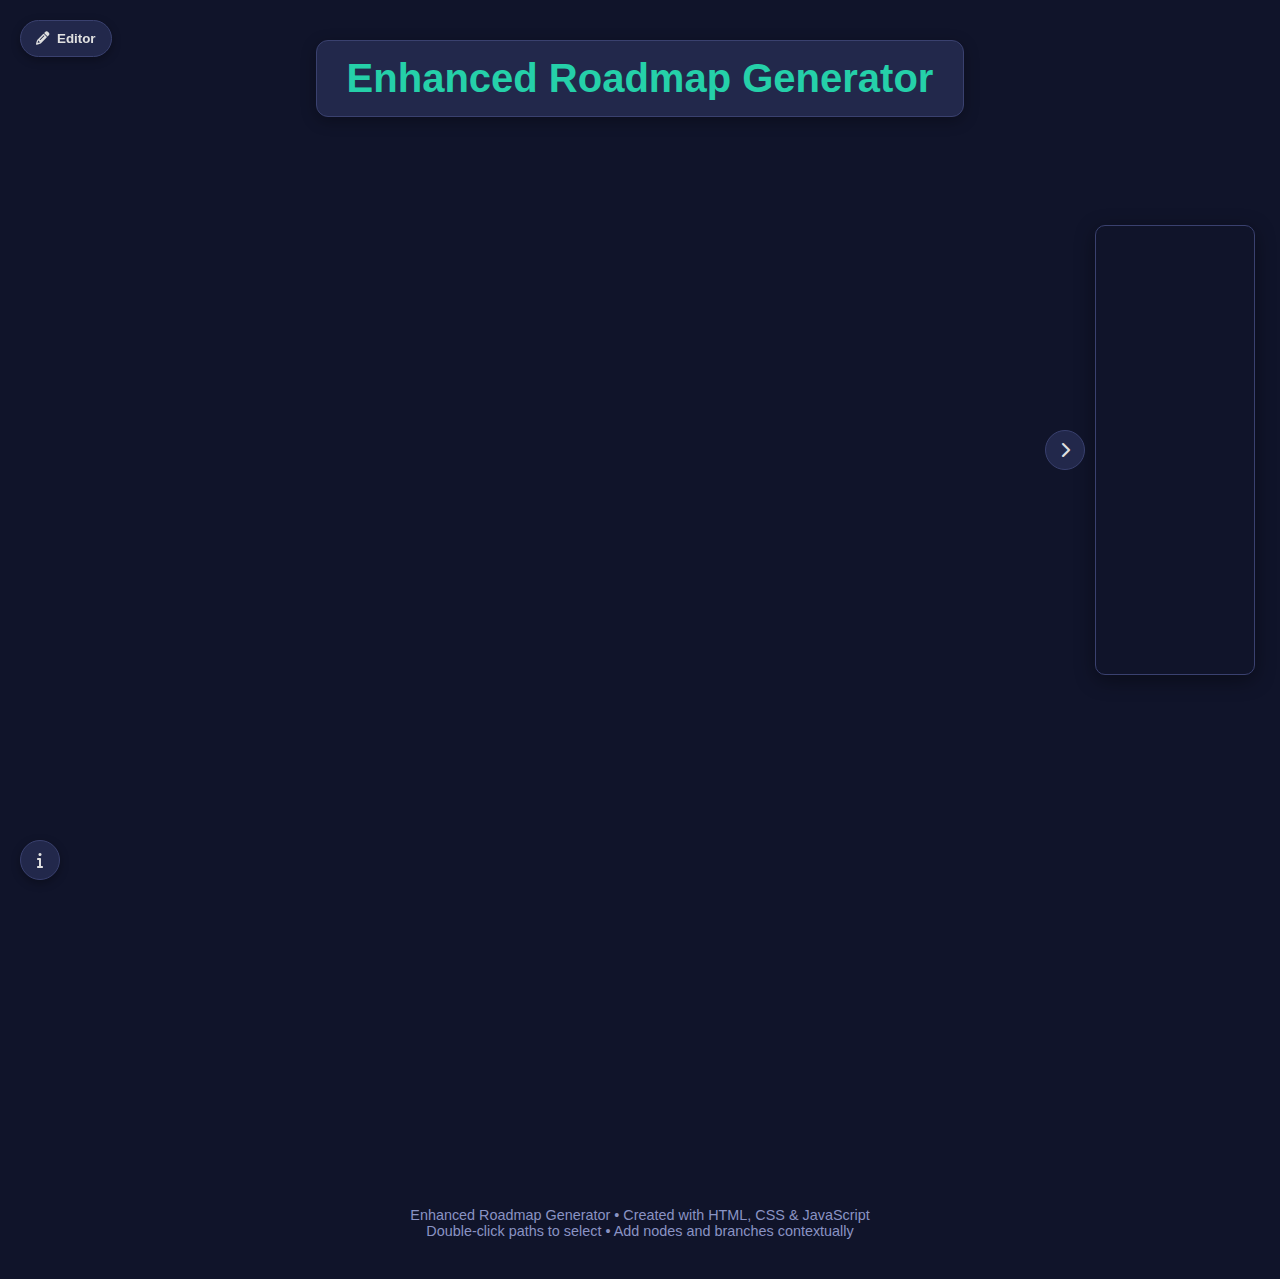
<file: .backup/roadmap.html>
<!DOCTYPE html>
<html lang="en">
<head>
    <meta charset="UTF-8">
    <meta name="viewport" content="width=device-width, initial-scale=1.0">
    <title>Enhanced Roadmap Generator</title>
    <!-- External Font Awesome library for icons -->
    <link rel="stylesheet" href="https://cdnjs.cloudflare.com/ajax/libs/font-awesome/6.4.0/css/all.min.css">
    <!-- Link to the external stylesheet -->
    <link rel="stylesheet" href="css/main.css">
</head>
<body>
    <!-- Edit Mode controls -->
    <div id="edit-controls-container">
        <button id="edit-toggle" class="control-button"><i class="fas fa-pencil-alt"></i> Editor</button>
        
        <div id="edit-options" class="hidden">
            <button id="editor-toggle" class="control-button option-button editor-mode">
                <i class="fas fa-edit"></i> Editor Mode: OFF
            </button>
            <button id="lock-mode-toggle" class="control-button option-button">
                <i class="fas fa-lock"></i> Lock: Locked
            </button>
            <button id="path-style-toggle" class="control-button option-button">
                <i class="fas fa-project-diagram"></i> Style: Structured
            </button>
            <button id="add-branch" class="control-button option-button">
                <i class="fas fa-plus"></i> Add Branch
            </button>
            <button id="add-node" class="control-button option-button">
                <i class="fas fa-circle"></i> Add Node
            </button>
            <button id="save-roadmap" class="control-button option-button">
                <i class="fas fa-save"></i> Save Roadmap
            </button>
        </div>
    </div>
    
    <!-- Info button to show documentation modal -->
    <div id="info-button" title="App Information">
        <i class="fas fa-info"></i>
    </div>

    <!-- Main page container -->
    <div class="container">
        <header>
            <h1 class="plaque">Enhanced Roadmap Generator</h1>
        </header>

        <!-- Main canvas for the roadmap visualization -->
        <div class="roadmap-container" id="roadmap-container">
            <!-- SVG container for drawing connection paths -->
            <svg class="path-svg">
                <defs>
                    <!-- Default gradient (can be reused) -->
                    <linearGradient id="path-gradient" x1="0%" y1="0%" x2="0%" y2="100%">
                        <stop id="grad-stop-1" offset="0%" />
                        <stop id="grad-stop-2" offset="100%" />
                    </linearGradient>
                    
                    <!-- Pre-defined bridge gradients -->
                    <linearGradient id="bridge-indie-aaa" x1="0%" y1="0%" x2="100%" y2="100%">
                        <stop offset="0%" stop-color="#25d0a9" />
                        <stop offset="100%" stop-color="#FFAA00" />
                    </linearGradient>
                    <linearGradient id="bridge-aaa-design" x1="0%" y1="0%" x2="100%" y2="100%">
                        <stop offset="0%" stop-color="#FFAA00" />
                        <stop offset="100%" stop-color="#a55bf7" />
                    </linearGradient>
                    <linearGradient id="bridge-design-marketing" x1="0%" y1="0%" x2="100%" y2="100%">
                        <stop offset="0%" stop-color="#a55bf7" />
                        <stop offset="100%" stop-color="#5b8cff" />
                    </linearGradient>
                </defs>
                <!-- Group element where paths will be dynamically inserted -->
                <g id="path-group"></g>
            </svg>
            <!-- Container for DOM-based nodes -->
            <div id="node-container"></div>
        </div>
    </div>
    
    <!-- Minimap for quick navigation -->
    <div id="minimap-container">
        <div class="minimap-track"></div>
    </div>
    <div id="minimap-toggle"><i class="fas fa-chevron-right"></i></div>
    
    <!-- Hidden Data Island for initial roadmap structure -->
    <div id="roadmap-data" style="display: none;">
        <!-- Branches -->
        <div class="branch-data" data-id="indie" data-title="Indie Focus" data-icon="fa-gamepad" data-color="#25d0a9"></div>
        <div class="branch-data" data-id="aaa" data-title="AAA Focus" data-icon="fa-building" data-color="#FFAA00"></div>
        <div class="branch-data" data-id="design" data-title="Design Phase" data-icon="fa-pencil-ruler" data-color="#a55bf7"></div>
        <div class="branch-data" data-id="marketing" data-title="Marketing" data-icon="fa-bullhorn" data-color="#5b8cff"></div>
        
        <!-- Nodes -->
        <div class="node-data" data-id="concept" data-type="parent" data-branch="indie" data-title="Concept" data-icon="fa-lightbulb" data-y="100" data-duration="1-2 Weeks"></div>
        <div class="node-data" data-id="prototype" data-type="parent" data-branch="indie" data-title="Prototype" data-icon="fa-puzzle-piece" data-y="375" data-duration="4-6 Weeks"></div>
        <div class="node-data" data-id="alpha" data-type="parent" data-branch="indie" data-title="Alpha" data-icon="fa-vial" data-y="650" data-duration="3 Months"></div>
        
        <div class="node-data" data-id="beta" data-type="parent" data-branch="aaa" data-title="Beta" data-icon="fa-users" data-y="925" data-duration="6 Months"></div>
        <div class="node-data" data-id="release" data-type="parent" data-branch="aaa" data-title="Release" data-icon="fa-rocket" data-y="1200" data-duration="1 Month"></div>
        <div class="node-data" data-id="post-launch" data-type="parent" data-branch="aaa" data-title="Post-Launch" data-icon="fa-sync-alt" data-y="1475" data-duration="Ongoing"></div>
        
        <div class="node-data" data-id="design-phase" data-type="parent" data-branch="design" data-title="Design Phase" data-icon="fa-drafting-compass" data-y="1750" data-duration="2-3 Months"></div>
        <div class="node-data" data-id="market-research" data-type="parent" data-branch="marketing" data-title="Market Research" data-icon="fa-chart-line" data-y="2000" data-duration="1 Month"></div>
        
        <!-- Secondary nodes -->
        <div class="node-data" data-id="skill-gdd" data-type="secondary" data-branch="indie" data-title="Game Design Doc" data-icon="fa-file-alt" data-parent-id="concept" data-offset-x="350"></div>
        <div class="node-data" data-id="skill-physics" data-type="secondary" data-branch="indie" data-title="Physics System" data-icon="fa-atom" data-parent-id="prototype" data-offset-x="350"></div>
        <div class="node-data" data-id="skill-art" data-type="secondary" data-branch="indie" data-title="Art Assets" data-icon="fa-palette" data-parent-id="prototype" data-offset-x="350" data-offset-y="-100"></div>
        <div class="node-data" data-id="skill-qa" data-type="secondary" data-branch="indie" data-title="QA Testing" data-icon="fa-clipboard-check" data-parent-id="alpha" data-offset-x="350"></div>
        
        <div class="node-data" data-id="skill-optimization" data-type="secondary" data-branch="aaa" data-title="Optimization" data-icon="fa-tachometer-alt" data-parent-id="beta" data-offset-x="-350"></div>
        <div class="node-data" data-id="skill-localization" data-type="secondary" data-branch="aaa" data-title="Localization" data-icon="fa-globe" data-parent-id="release" data-offset-x="-350"></div>
        
        <div class="node-data" data-id="skill-ui" data-type="secondary" data-branch="design" data-title="UI/UX Design" data-icon="fa-object-group" data-parent-id="design-phase" data-offset-x="350"></div>
        <div class="node-data" data-id="skill-story" data-type="secondary" data-branch="design" data-title="Story Design" data-icon="fa-book" data-parent-id="design-phase" data-offset-x="350" data-offset-y="-100"></div>
    </div>
    
    <!-- Branch Manager Panel -->
    <div id="branch-manager">
        <h3><i class="fas fa-layer-group"></i> Active Branch</h3>
        <div id="branches-list"></div>
    </div>
    
    <!-- Page Footer -->
    <footer>
        <p>Enhanced Roadmap Generator • Created with HTML, CSS & JavaScript</p>
        <p>Double-click paths to select • Add nodes and branches contextually</p>
    </footer>
    
    <!-- Node Editor Modal -->
    <div id="node-editor">
        <h3>Edit Node</h3>
        <div class="form-group">
            <label for="node-title">Title:</label>
            <input type="text" id="node-title" placeholder="Node title">
        </div>
        <div class="form-group">
            <label for="node-duration">Duration:</label>
            <input type="text" id="node-duration" placeholder="Duration (optional)">
        </div>
        <div class="form-group">
            <label>Icon:</label>
            <div class="icon-options">
                <div class="icon-option" data-icon="fa-lightbulb"><i class="fas fa-lightbulb"></i></div>
                <div class="icon-option" data-icon="fa-puzzle-piece"><i class="fas fa-puzzle-piece"></i></div>
                <div class="icon-option" data-icon="fa-vial"><i class="fas fa-vial"></i></div>
                <div class="icon-option" data-icon="fa-users"><i class="fas fa-users"></i></div>
                <div class="icon-option" data-icon="fa-rocket"><i class="fas fa-rocket"></i></div>
                <div class="icon-option" data-icon="fa-sync-alt"><i class="fas fa-sync-alt"></i></div>
                <div class="icon-option" data-icon="fa-drafting-compass"><i class="fas fa-drafting-compass"></i></div>
                <div class="icon-option" data-icon="fa-chart-line"><i class="fas fa-chart-line"></i></div>
            </div>
        </div>
        <div class="form-actions">
            <button id="cancel-edit" class="btn btn-secondary">Cancel</button>
            <button id="save-node" class="btn btn-primary">Save</button>
        </div>
    </div>
    
    <!-- Event Log Panel -->
    <div id="event-log">
        <h4>Event Log <i class="fas fa-times close-log"></i></h4>
        <div id="log-entries"></div>
    </div>
    
    <!-- Information Modal -->
    <div id="info-modal" class="modal">
        <div class="modal-content">
            <button class="close-modal"><i class="fas fa-times"></i></button>
            <h2>Roadmap Generator Documentation</h2>
            
            <h3><i class="fas fa-road"></i> Overview</h3>
            <p>This enhanced roadmap generator implements a path-based editing system with context-sensitive actions.</p>
            
            <h3><i class="fas fa-cogs"></i> Core Components</h3>
            <ul>
                <li><strong>Paths</strong> - Selectable connection lines (double-click)</li>
                <li><strong>Anchors</strong> - Special connection points between branches</li>
                <li><strong>Ties</strong> - Fixed-length connections between anchors and nodes</li>
                <li><strong>Contextual Actions</strong> - Different behaviors based on selection</li>
            </ul>
            
            <h3><i class="fas fa-edit"></i> Editing Features</h3>
            <ul>
                <li><strong>Path Selection</strong> - Double-click any path to select it</li>
                <li><strong>Visual Feedback</strong> - Glowing paths and particle effects</li>
                <li><strong>Contextual Node Addition</strong> - Add nodes directly to selected paths</li>
                <li><strong>Branch Creation</strong> - Create new branches from existing nodes</li>
            </ul>
            
            <h3><i class="fas fa-mouse-pointer"></i> Navigation</h3>
            <ul>
                <li><strong>Path Highlighting</strong> - Visual indication of selected paths</li>
                <li><strong>Event Logging</strong> - Detailed diagnostics in bottom-right panel</li>
                <li><strong>Minimap</strong> - Navigate between branches quickly</li>
            </ul>
        </div>
    </div>

    <!-- Link to the external JavaScript logic file -->
    <script type="module" src="js/main.js"></script>
</body>
</html>
</file>
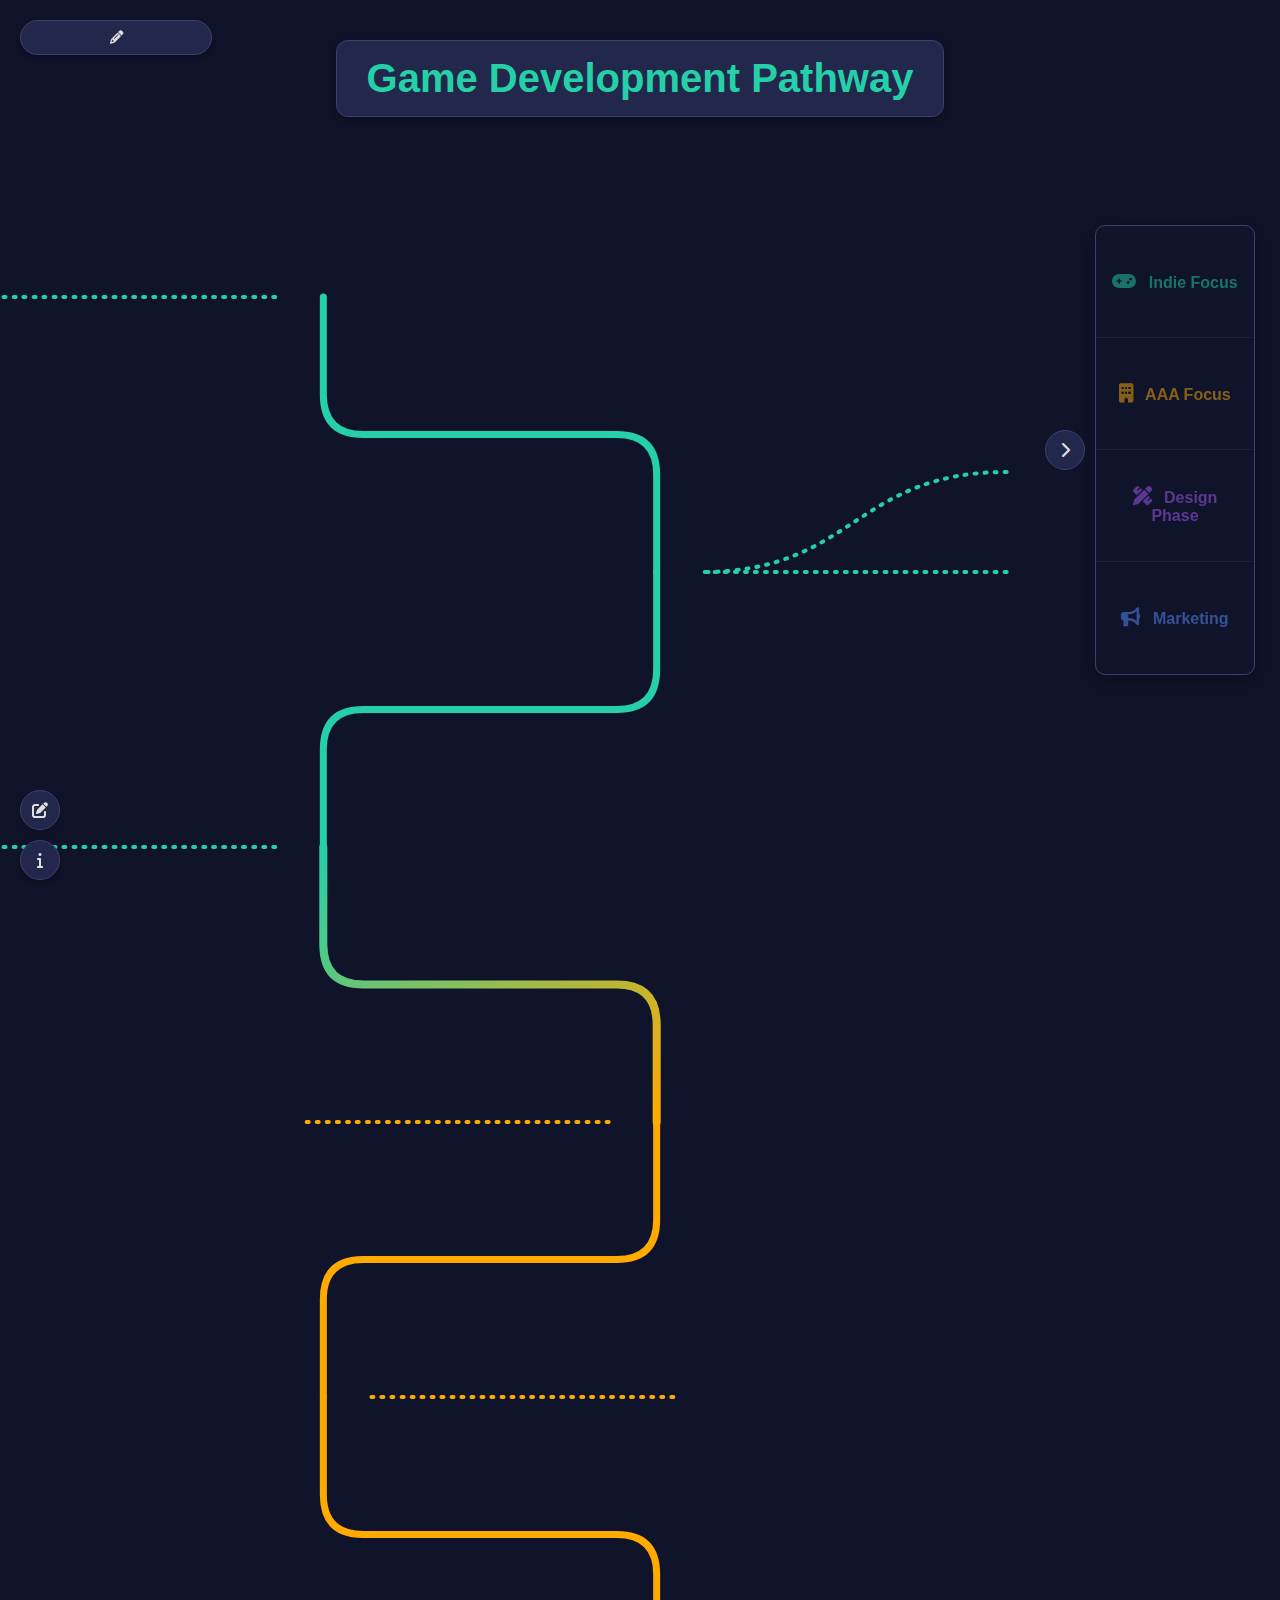
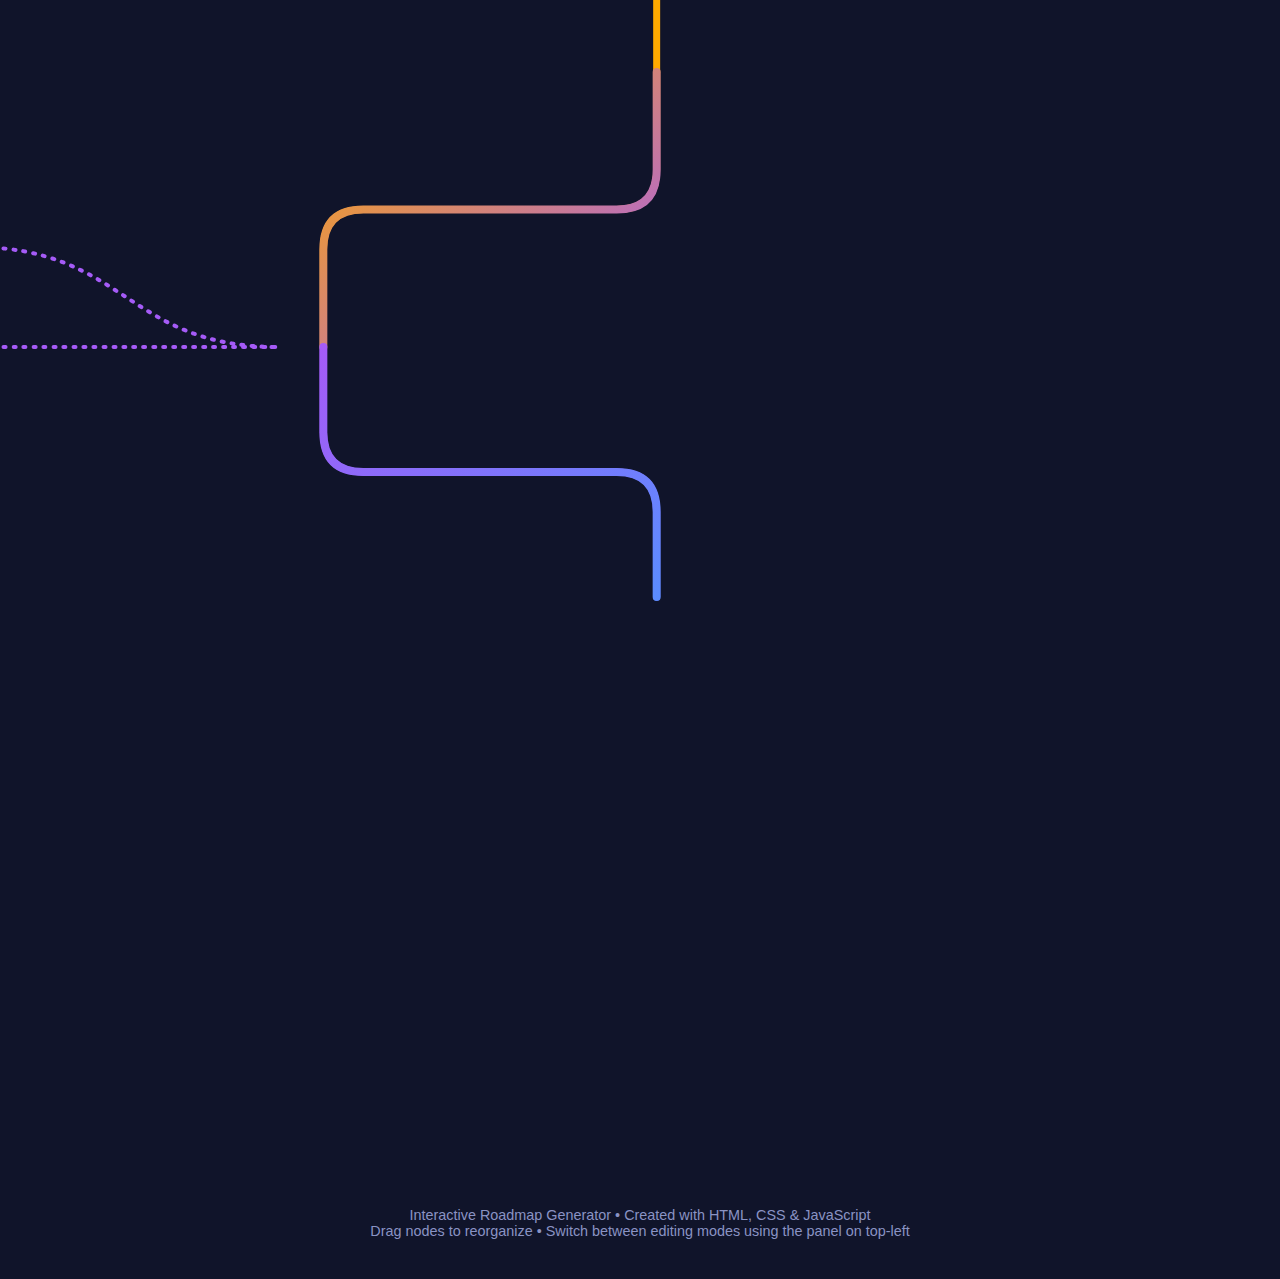
<file: docs/modules/prototypes/roadmapper.html>
<!DOCTYPE html>
<html lang="en">
<head>
    <meta charset="UTF-8">
    <meta name="viewport" content="width=device-width, initial-scale=1.0">
    <title>Interactive Roadmap Generator</title>
    <link rel="stylesheet" href="https://cdnjs.cloudflare.com/ajax/libs/font-awesome/6.4.0/css/all.min.css">
    <style>
        :root {
            --color-bg-dark: #10142a;
            --color-bg-medium: #22284b;
            --color-accent-mint: #25d0a9;
            --color-accent-gold: #FFAA00;
            --color-accent-purple: #a55bf7;
            --color-accent-blue: #5b8cff;
            --color-accent-pink: #ff6b9c;
            --color-accent-teal: #2dd4bf;
            --color-inactive-blue: #2a3a6d;
            --color-text: #e0e0e0;
            --color-text-muted: #8a93c4;
            --path-stroke-width: 7px;
        }
        
        @keyframes draw-path {
            to { stroke-dashoffset: 0; }
        }
        
        @keyframes node-enter {
            from { transform: translate(-50%, -50%) scale(0.5); opacity: 0; }
            to { transform: translate(-50%, -50%) scale(1); opacity: 1; }
        }
        
        @keyframes particle-float {
            0% { transform: translate(0, 0) scale(1); opacity: 1; }
            100% { transform: translate(var(--tx), var(--ty)) scale(0); opacity: 0; }
        }
        
        @keyframes pulse-glow {
            0% { box-shadow: 0 0 5px currentColor; }
            100% { box-shadow: 0 0 25px currentColor, 0 0 40px currentColor; }
        }
        
        * { 
            margin: 0; 
            padding: 0; 
            box-sizing: border-box; 
            font-family: 'Segoe UI', Tahoma, Geneva, Verdana, sans-serif; 
        }
        
        body { 
            background-color: var(--color-bg-dark); 
            color: var(--color-text); 
            padding: 20px; 
            overflow-x: hidden; 
            min-height: 100vh;
            display: flex;
            flex-direction: column;
            align-items: center;
        }
        
        .container { 
            max-width: 1200px; 
            margin: 0 auto; 
            width: 100%;
        }
        
        header { 
            text-align: center; 
            padding: 20px; 
            width: 100%;
            position: relative;
        }
        
        h1.plaque { 
            background-color: var(--color-bg-medium); 
            padding: 15px 30px; 
            border-radius: 12px; 
            box-shadow: 0 4px 15px rgba(0,0,0,0.3); 
            border: 1px solid #3a416f; 
            display: inline-block; 
            margin-bottom: 20px; 
            font-size: 2.5rem;
            color: var(--color-accent-mint);
        }
        
        /* Edit controls */
        #edit-controls-container { 
            position: fixed; 
            top: 20px; 
            left: 20px; 
            z-index: 101; 
            display: flex; 
            flex-direction: column; 
            gap: 10px; 
        }
        
        .control-button { 
            background-color: var(--color-bg-medium); 
            color: var(--color-text); 
            border: 1px solid #3a416f; 
            border-radius: 25px; 
            padding: 10px 15px; 
            cursor: pointer; 
            transition: all 0.3s ease; 
            font-weight: 600; 
            display: flex; 
            align-items: center; 
            justify-content: center; 
            box-shadow: 0 3px 10px rgba(0,0,0,0.3); 
            gap: 8px;
        }
        
        .control-button:hover { 
            background-color: #3a416f; 
            border-color: #5b65a5; 
        }
        
        #edit-toggle.active, 
        #editor-toggle.active { 
            background-color: var(--color-accent-mint); 
            color: var(--color-bg-dark); 
        }
        
        #edit-options { 
            display: flex; 
            flex-direction: column; 
            gap: 10px; 
            transition: all 0.3s ease; 
            background: rgba(16, 20, 42, 0.8);
            backdrop-filter: blur(10px);
            padding: 15px;
            border-radius: 20px;
            border: 1px solid #3a416f;
        }
        
        #edit-options.hidden { 
            opacity: 0; 
            pointer-events: none; 
            transform: translateY(-10px); 
        }
        
        .option-button { 
            width: 160px; 
            text-align: center; 
            font-size: 0.95rem; 
            justify-content: flex-start;
        }
        
        .option-button:disabled { 
            opacity: 0.5; 
            cursor: not-allowed; 
            background-color: var(--color-bg-medium); 
        }
        
        /* Roadmap container */
        .roadmap-container { 
            position: relative; 
            width: 100%;
            min-height: 100vh;
            margin: 40px auto;
        }
        
        .path-svg { 
            position: absolute; 
            top: 0; 
            left: 0; 
            width: 100%; 
            height: 100%; 
            z-index: 1; 
            overflow: visible; 
        }
        
        .visible-path, 
        .secondary-path,
        .bridge-path { 
            fill: none; 
            stroke-linecap: round; 
            stroke-linejoin: round; 
            transition: stroke 0.5s ease; 
        }
        
        .visible-path { 
            stroke-width: var(--path-stroke-width); 
        }
        
        .secondary-path { 
            stroke-width: 4px; 
            stroke-dasharray: 2, 8; 
        }
        
        .bridge-path {
            stroke-width: 8px;
        }
        
        #node-container { 
            position: absolute; 
            width: 100%; 
            height: 100%; 
            z-index: 10; 
            pointer-events: none; 
        }
        
        /* Roadmap nodes */
        .roadmap-node { 
            position: absolute; 
            opacity: 0; 
            transform: translate(-50%, -50%); 
            animation: node-enter 0.5s cubic-bezier(0.175, 0.885, 0.32, 1.275) forwards; 
            pointer-events: auto; 
            z-index: 20;
        }
        
        .roadmap-node.is-dragging { 
            z-index: 999; 
            filter: drop-shadow(0 10px 20px rgba(0,0,0,0.4)); 
        }
        
        .drag-enabled .node-content-wrapper { 
            cursor: grab; 
        }
        
        .drag-enabled .node-content-wrapper:active { 
            cursor: grabbing; 
        }
        
        .roadmap-node.inactive .parent-node, 
        .roadmap-node.inactive .secondary-node { 
            background-color: var(--color-inactive-blue); 
        }
        
        .parent-node, 
        .secondary-node { 
            border-radius: 50%; 
            display: flex; 
            align-items: center; 
            justify-content: center; 
            color: var(--color-bg-dark); 
            box-shadow: 0 5px 20px rgba(0,0,0,0.5); 
            transition: all 0.3s ease; 
            position: relative;
        }
        
        .parent-node { 
            width: 90px; 
            height: 90px; 
            border: 4px solid var(--color-bg-dark); 
            font-size: 2.2rem; 
        }
        
        .secondary-node { 
            width: 65px; 
            height: 65px; 
            font-size: 1.6rem; 
        }
        
        .node-content-wrapper:hover .parent-node, 
        .node-content-wrapper:hover .secondary-node { 
            transform: scale(1.1); 
            border-color: #fff; 
            box-shadow: 0 0 35px rgba(255, 255, 255, 0.3); 
        }
        
        .fas { 
            transition: filter 0.3s ease, color 0.3s ease; 
        }
        
        .node-content-wrapper:hover .fas { 
            filter: drop-shadow(0 0 10px rgba(255, 255, 255, 0.8)); 
            color: #fff; 
        }
        
        /* Node labels */
        .node-label { 
            position: absolute; 
            padding: 12px 20px; 
            font-weight: 600; 
            white-space: nowrap; 
            color: var(--color-text); 
            transition: all 0.3s ease; 
            background-color: var(--color-bg-medium); 
            border: 1px solid transparent; 
            border-radius: 10px; 
            box-shadow: 0 4px 15px rgba(0,0,0,0.3); 
            z-index: 5;
            font-size: 1.1rem;
        }
        
        .duration-text { 
            display: block; 
            font-weight: 400; 
            font-size: 0.9rem; 
            transition: all 0.3s ease; 
            max-height: 0; 
            opacity: 0; 
            overflow: hidden; 
            margin-top: 0; 
        }
        
        .label-pos-right { 
            left: 140%; 
            top: 50%; 
            transform: translateY(-50%); 
            text-align: left; 
        }
        
        .label-pos-left { 
            right: 140%; 
            top: 50%; 
            transform: translateY(-50%); 
            text-align: right; 
        }
        
        .label-pos-bottom { 
            top: 140%; 
            left: 50%; 
            transform: translateX(-50%); 
        }
        
        .label-pos-top { 
            bottom: 140%; 
            left: 50%; 
            transform: translateX(-50%); 
        }
        
        .node-content-wrapper:hover .node-label { 
            color: #fff; 
            text-shadow: 0 0 5px rgba(255,255,255,0.4); 
            padding-bottom: 16px; 
        }
        
        .node-content-wrapper:hover .parent-label { 
            border-color: #fff; 
        }
        
        .node-content-wrapper:hover .duration-text { 
            max-height: 20px; 
            opacity: 1; 
            margin-top: 8px; 
        }
        
        /* End node styling */
        .end-node .parent-node {
            position: relative;
            border: 3px solid var(--color-text);
            box-shadow: 0 0 0 4px currentColor;
        }
        
        .end-node:hover .parent-node {
            animation: pulse-glow 1.5s infinite alternate;
        }
        
        /* Particle effect */
        .end-node:hover .particles {
            display: block;
        }
        
        .particles {
            display: none;
            position: absolute;
            top: 0;
            left: 0;
            width: 100%;
            height: 100%;
            border-radius: 50%;
            pointer-events: none;
        }
        
        .particle {
            position: absolute;
            background: currentColor;
            border-radius: 50%;
            animation: particle-float 1.5s ease-out forwards;
        }
        
        /* Minimap */
        #minimap-container { 
            position: fixed; 
            top: 50%; 
            right: 25px; 
            transform: translateY(-50%); 
            width: 160px; 
            height: 450px; 
            background-color: rgba(16, 20, 42, 0.8); 
            border: 1px solid #3a416f; 
            border-radius: 10px; 
            z-index: 99; 
            backdrop-filter: blur(5px); 
            box-shadow: 0 5px 20px rgba(0,0,0,0.4); 
            transition: transform 0.4s ease-in-out; 
        }
        
        #minimap-container.hidden { 
            transform: translateY(-50%) translateX(calc(100% + 70px)); 
        }
        
        .minimap-track { 
            position: relative; 
            width: 100%; 
            height: 100%; 
            overflow: hidden; 
            border-radius: 9px; 
        }
        
        .minimap-section { 
            position: absolute; 
            width: 100%; 
            transition: opacity 0.5s ease; 
            cursor: pointer; 
            display: flex; 
            align-items: center; 
            justify-content: center; 
            border-bottom: 1px solid rgba(255,255,255,0.1);
        }
        
        .minimap-section:last-child {
            border-bottom: none;
        }
        
        .minimap-section:not(.active) { 
            opacity: 0.5; 
        }
        
        .minimap-section:hover:not(.active) { 
            opacity: 0.8; 
        }
        
        .minimap-section.active {
            background: rgba(58, 65, 111, 0.4);
            opacity: 1;
        }
        
        .minimap-section-label { 
            padding: 12px; 
            border-radius: 8px; 
            font-weight: 600; 
            color: #fff; 
            text-align: center;
            width: 100%;
        }
        
        .minimap-section-label .fas { 
            margin-right: 8px; 
            font-size: 1.2rem;
        }
        
        .minimap-thumb { 
            position: absolute; 
            left: 2px; 
            right: 2px; 
            width: auto; 
            border-radius: 8px; 
            cursor: grab; 
            background: rgba(255,255,255,0.2); 
            border: 1px solid rgba(255,255,255,0.4); 
            transition: top 0.1s linear, height 0.1s linear; 
            z-index: 10; 
        }
        
        #minimap-toggle { 
            position: fixed; 
            top: 50%; 
            right: 195px; 
            transform: translateY(-50%); 
            width: 40px; 
            height: 40px; 
            background-color: var(--color-bg-medium); 
            border: 1px solid #3a416f; 
            border-radius: 50%; 
            display: flex; 
            align-items: center; 
            justify-content: center; 
            cursor: pointer; 
            z-index: 100; 
            transition: transform 0.4s ease-in-out, right 0.4s ease-in-out; 
        }
        
        #minimap-container.hidden + #minimap-toggle { 
            right: 25px; 
        }
        
        #minimap-toggle .fas { 
            transition: transform 0.4s ease; 
        }
        
        #minimap-container.hidden + #minimap-toggle .fas { 
            transform: rotate(180deg); 
        }
        
        /* Footer */
        footer {
            margin-top: 50px;
            text-align: center;
            padding: 20px;
            color: var(--color-text-muted);
            font-size: 0.9rem;
            width: 100%;
        }
        
        /* Section management */
        #section-manager {
            background: var(--color-bg-medium);
            border-radius: 15px;
            padding: 20px;
            margin: 20px auto;
            max-width: 800px;
            border: 1px solid #3a416f;
            display: none;
        }
        
        #section-manager.visible {
            display: block;
        }
        
        #section-manager h3 {
            color: var(--color-accent-mint);
            margin-bottom: 15px;
            display: flex;
            align-items: center;
            gap: 10px;
        }
        
        #sections-list {
            display: flex;
            flex-wrap: wrap;
            gap: 10px;
            margin-bottom: 20px;
        }
        
        .section-tag {
            background: rgba(16, 20, 42, 0.7);
            border: 1px solid #3a416f;
            border-radius: 20px;
            padding: 8px 15px;
            display: flex;
            align-items: center;
            gap: 8px;
            cursor: pointer;
            transition: all 0.3s ease;
        }
        
        .section-tag:hover {
            background: rgba(58, 65, 111, 0.7);
        }
        
        .section-tag.active {
            background: var(--color-accent-mint);
            color: var(--color-bg-dark);
        }
        
        /* Info button */
        #info-button {
            position: fixed;
            bottom: 20px;
            left: 20px;
            width: 40px;
            height: 40px;
            background: var(--color-bg-medium);
            border: 1px solid #3a416f;
            border-radius: 50%;
            display: flex;
            align-items: center;
            justify-content: center;
            cursor: pointer;
            z-index: 100;
            box-shadow: 0 3px 10px rgba(0,0,0,0.3);
        }
        
        /* Editor toggle button */
        #editor-toggle-button {
            position: fixed;
            bottom: 70px;
            left: 20px;
            width: 40px;
            height: 40px;
            background: var(--color-bg-medium);
            border: 1px solid #3a416f;
            border-radius: 50%;
            display: flex;
            align-items: center;
            justify-content: center;
            cursor: pointer;
            z-index: 100;
            box-shadow: 0 3px 10px rgba(0,0,0,0.3);
        }
        
        #editor-toggle-button.active {
            background-color: var(--color-accent-mint);
            color: var(--color-bg-dark);
        }
        
        /* Modal */
        .modal {
            display: none;
            position: fixed;
            top: 0;
            left: 0;
            width: 100%;
            height: 100%;
            background: rgba(0, 0, 0, 0.8);
            z-index: 1000;
            backdrop-filter: blur(5px);
            overflow: auto;
            padding: 20px;
        }
        
        .modal-content {
            background: var(--color-bg-medium);
            border-radius: 20px;
            max-width: 800px;
            margin: 40px auto;
            padding: 30px;
            position: relative;
            border: 1px solid #3a416f;
            box-shadow: 0 10px 30px rgba(0,0,0,0.5);
        }
        
        .close-modal {
            position: absolute;
            top: 15px;
            right: 15px;
            background: none;
            border: none;
            color: var(--color-text);
            font-size: 1.5rem;
            cursor: pointer;
        }
        
        .modal h2 {
            color: var(--color-accent-mint);
            margin-bottom: 20px;
            text-align: center;
        }
        
        .modal h3 {
            color: var(--color-accent-gold);
            margin: 25px 0 15px;
            display: flex;
            align-items: center;
            gap: 10px;
        }
        
        .modal h3 i {
            width: 30px;
        }
        
        .modal ul {
            padding-left: 20px;
            margin-bottom: 20px;
        }
        
        .modal li {
            margin-bottom: 10px;
            line-height: 1.6;
        }
        
        .modal p {
            margin-bottom: 15px;
            line-height: 1.6;
        }
        
        .modal .note {
            background: rgba(255, 255, 255, 0.1);
            border-left: 3px solid var(--color-accent-mint);
            padding: 10px 15px;
            margin: 15px 0;
            border-radius: 0 8px 8px 0;
        }
        
        /* Node Editor */
        #node-editor {
            position: fixed;
            top: 50%;
            left: 50%;
            transform: translate(-50%, -50%);
            background: var(--color-bg-medium);
            border-radius: 15px;
            padding: 25px;
            z-index: 1000;
            border: 1px solid #3a416f;
            box-shadow: 0 10px 30px rgba(0,0,0,0.5);
            display: none;
            width: 350px;
        }
        
        #node-editor.visible {
            display: block;
        }
        
        #node-editor h3 {
            color: var(--color-accent-mint);
            margin-bottom: 20px;
            text-align: center;
        }
        
        .form-group {
            margin-bottom: 20px;
        }
        
        .form-group label {
            display: block;
            margin-bottom: 8px;
            font-weight: 600;
        }
        
        .form-group input, .form-group select {
            width: 100%;
            padding: 10px;
            border-radius: 8px;
            background: var(--color-bg-dark);
            border: 1px solid #3a416f;
            color: var(--color-text);
        }
        
        .icon-options {
            display: grid;
            grid-template-columns: repeat(4, 1fr);
            gap: 10px;
            margin-top: 10px;
        }
        
        .icon-option {
            display: flex;
            align-items: center;
            justify-content: center;
            background: var(--color-bg-dark);
            border: 1px solid #3a416f;
            border-radius: 8px;
            padding: 10px;
            cursor: pointer;
            transition: all 0.3s ease;
        }
        
        .icon-option:hover, .icon-option.selected {
            background: var(--color-accent-mint);
            color: var(--color-bg-dark);
        }
        
        .form-actions {
            display: flex;
            gap: 10px;
            justify-content: flex-end;
        }
        
        .btn {
            padding: 10px 20px;
            border-radius: 8px;
            border: none;
            cursor: pointer;
            font-weight: 600;
            transition: all 0.3s ease;
        }
        
        .btn-primary {
            background: var(--color-accent-mint);
            color: var(--color-bg-dark);
        }
        
        .btn-secondary {
            background: var(--color-bg-dark);
            color: var(--color-text);
            border: 1px solid #3a416f;
        }
        
        .btn:hover {
            opacity: 0.9;
            transform: translateY(-2px);
        }
        
        /* Responsive */
        @media (max-width: 1000px) {
            .features-grid {
                grid-template-columns: 1fr;
            }
        }
        
        @media (max-width: 768px) {
            #minimap-container {
                display: none;
            }
            
            #minimap-toggle {
                display: none;
            }
            
            #edit-controls-container {
                flex-direction: row;
                bottom: 20px;
                top: auto;
                left: 50%;
                transform: translateX(-50%);
                gap: 5px;
            }
            
            .control-button {
                padding: 8px 12px;
                font-size: 0.9rem;
            }
            
            .option-button {
                width: auto;
            }
            
            #edit-options {
                flex-direction: row;
                flex-wrap: wrap;
                max-width: 90vw;
            }
        }
    </style>
</head>
<body>
    <!-- Edit Mode controls -->
    <div id="edit-controls-container">
        <button id="edit-toggle" class="control-button"><i class="fas fa-pencil-alt"></i></button>
        
        <div id="edit-options" class="hidden">
            <button id="lock-mode-toggle" class="control-button option-button">
                <i class="fas fa-lock"></i> Lock: Locked
            </button>
            <button id="path-style-toggle" class="control-button option-button">
                <i class="fas fa-project-diagram"></i> Style: Structured
            </button>
            <button id="add-section" class="control-button option-button">
                <i class="fas fa-plus"></i> Add Section
            </button>
            <button id="add-node" class="control-button option-button">
                <i class="fas fa-circle"></i> Add Node
            </button>
            <button id="save-roadmap" class="control-button option-button">
                <i class="fas fa-save"></i> Save Roadmap
            </button>
        </div>
    </div>
    
    <div id="info-button" title="App Information">
        <i class="fas fa-info"></i>
    </div>
    
    <div id="editor-toggle-button" title="Toggle Editor Mode">
        <i class="fas fa-edit"></i>
    </div>

    <div class="container">
        <header>
            <h1 class="plaque">Game Development Pathway</h1>
        </header>

        <div class="roadmap-container" id="roadmap-container">
            <svg class="path-svg">
                <defs>
                    <linearGradient id="path-gradient" x1="0%" y1="0%" x2="0%" y2="100%">
                        <stop id="grad-stop-1" offset="0%" />
                        <stop id="grad-stop-2" offset="100%" />
                    </linearGradient>
                    
                    <!-- Bridge gradients -->
                    <linearGradient id="bridge-indie-aaa" x1="0%" y1="0%" x2="100%" y2="100%">
                        <stop offset="0%" stop-color="#25d0a9" />
                        <stop offset="100%" stop-color="#FFAA00" />
                    </linearGradient>
                    <linearGradient id="bridge-aaa-design" x1="0%" y1="0%" x2="100%" y2="100%">
                        <stop offset="0%" stop-color="#FFAA00" />
                        <stop offset="100%" stop-color="#a55bf7" />
                    </linearGradient>
                    <linearGradient id="bridge-design-marketing" x1="0%" y1="0%" x2="100%" y2="100%">
                        <stop offset="0%" stop-color="#a55bf7" />
                        <stop offset="100%" stop-color="#5b8cff" />
                    </linearGradient>
                </defs>
                <g id="path-group"></g>
            </svg>
            <div id="node-container"></div>
        </div>
    </div>
    
    <div id="minimap-container">
        <div class="minimap-track"></div>
    </div>
    <div id="minimap-toggle"><i class="fas fa-chevron-right"></i></div>
    
    <div id="roadmap-data" style="display: none;">
        <!-- Sections -->
        <div class="section-data" data-id="indie" data-title="Indie Focus" data-icon="fa-gamepad" data-color="#25d0a9"></div>
        <div class="section-data" data-id="aaa" data-title="AAA Focus" data-icon="fa-building" data-color="#FFAA00"></div>
        <div class="section-data" data-id="design" data-title="Design Phase" data-icon="fa-pencil-ruler" data-color="#a55bf7"></div>
        <div class="section-data" data-id="marketing" data-title="Marketing" data-icon="fa-bullhorn" data-color="#5b8cff"></div>
        
        <!-- Nodes -->
        <div class="node-data" data-id="concept" data-type="parent" data-college="indie" data-title="Concept" data-icon="fa-lightbulb" data-y="100" data-duration="1-2 Weeks"></div>
        <div class="node-data" data-id="prototype" data-type="parent" data-college="indie" data-title="Prototype" data-icon="fa-puzzle-piece" data-y="375" data-duration="4-6 Weeks"></div>
        <div class="node-data" data-id="alpha" data-type="parent" data-college="indie" data-title="Alpha" data-icon="fa-vial" data-y="650" data-duration="3 Months"></div>
        
        <div class="node-data" data-id="beta" data-type="parent" data-college="aaa" data-title="Beta" data-icon="fa-users" data-y="925" data-duration="6 Months"></div>
        <div class="node-data" data-id="release" data-type="parent" data-college="aaa" data-title="Release" data-icon="fa-rocket" data-y="1200" data-duration="1 Month"></div>
        <div class="node-data" data-id="post-launch" data-type="parent" data-college="aaa" data-title="Post-Launch" data-icon="fa-sync-alt" data-y="1475" data-duration="Ongoing"></div>
        
        <div class="node-data" data-id="design-phase" data-type="parent" data-college="design" data-title="Design Phase" data-icon="fa-drafting-compass" data-y="1750" data-duration="2-3 Months"></div>
        <div class="node-data" data-id="market-research" data-type="parent" data-college="marketing" data-title="Market Research" data-icon="fa-chart-line" data-y="2000" data-duration="1 Month"></div>
        
        <!-- Secondary nodes -->
        <div class="node-data" data-id="skill-gdd" data-type="secondary" data-college="indie" data-title="Game Design Doc" data-icon="fa-file-alt" data-parent-id="concept" data-offset-x="350"></div>
        <div class="node-data" data-id="skill-physics" data-type="secondary" data-college="indie" data-title="Physics System" data-icon="fa-atom" data-parent-id="prototype" data-offset-x="350"></div>
        <div class="node-data" data-id="skill-art" data-type="secondary" data-college="indie" data-title="Art Assets" data-icon="fa-palette" data-parent-id="prototype" data-offset-x="350" data-offset-y="-100"></div>
        <div class="node-data" data-id="skill-qa" data-type="secondary" data-college="indie" data-title="QA Testing" data-icon="fa-clipboard-check" data-parent-id="alpha" data-offset-x="350"></div>
        
        <div class="node-data" data-id="skill-optimization" data-type="secondary" data-college="aaa" data-title="Optimization" data-icon="fa-tachometer-alt" data-parent-id="beta" data-offset-x="-350"></div>
        <div class="node-data" data-id="skill-localization" data-type="secondary" data-college="aaa" data-title="Localization" data-icon="fa-globe" data-parent-id="release" data-offset-x="-350"></div>
        
        <div class="node-data" data-id="skill-ui" data-type="secondary" data-college="design" data-title="UI/UX Design" data-icon="fa-object-group" data-parent-id="design-phase" data-offset-x="350"></div>
        <div class="node-data" data-id="skill-story" data-type="secondary" data-college="design" data-title="Story Design" data-icon="fa-book" data-parent-id="design-phase" data-offset-x="350" data-offset-y="-100"></div>
    </div>
    
    <div id="section-manager">
        <h3><i class="fas fa-layer-group"></i> Active Section</h3>
        <div id="sections-list"></div>
    </div>
    
    <footer>
        <p>Interactive Roadmap Generator • Created with HTML, CSS & JavaScript</p>
        <p>Drag nodes to reorganize • Switch between editing modes using the panel on top-left</p>
    </footer>
    
    <!-- Node Editor -->
    <div id="node-editor">
        <h3>Edit Node</h3>
        <div class="form-group">
            <label for="node-title">Title:</label>
            <input type="text" id="node-title" placeholder="Node title">
        </div>
        <div class="form-group">
            <label for="node-duration">Duration:</label>
            <input type="text" id="node-duration" placeholder="Duration (optional)">
        </div>
        <div class="form-group">
            <label>Icon:</label>
            <div class="icon-options">
                <div class="icon-option" data-icon="fa-lightbulb"><i class="fas fa-lightbulb"></i></div>
                <div class="icon-option" data-icon="fa-puzzle-piece"><i class="fas fa-puzzle-piece"></i></div>
                <div class="icon-option" data-icon="fa-vial"><i class="fas fa-vial"></i></div>
                <div class="icon-option" data-icon="fa-users"><i class="fas fa-users"></i></div>
                <div class="icon-option" data-icon="fa-rocket"><i class="fas fa-rocket"></i></div>
                <div class="icon-option" data-icon="fa-sync-alt"><i class="fas fa-sync-alt"></i></div>
                <div class="icon-option" data-icon="fa-drafting-compass"><i class="fas fa-drafting-compass"></i></div>
                <div class="icon-option" data-icon="fa-chart-line"><i class="fas fa-chart-line"></i></div>
            </div>
        </div>
        <div class="form-actions">
            <button id="cancel-edit" class="btn btn-secondary">Cancel</button>
            <button id="save-node" class="btn btn-primary">Save</button>
        </div>
    </div>
    
    <!-- Info Modal -->
    <div id="info-modal" class="modal">
        <div class="modal-content">
            <button class="close-modal"><i class="fas fa-times"></i></button>
            <h2>Roadmap Generator Documentation</h2>
            
            <h3><i class="fas fa-road"></i> Overview</h3>
            <p>This interactive roadmap generator allows you to visualize and organize complex processes with nodes and sections. Each section represents a phase in your roadmap, and nodes represent milestones or tasks.</p>
            
            <h3><i class="fas fa-cogs"></i> Core Components</h3>
            <ul>
                <li><strong>Sections</strong> - Represent phases or categories in your roadmap</li>
                <li><strong>Parent Nodes</strong> - Major milestones in each section</li>
                <li><strong>Child Nodes</strong> - Sub-tasks or skills related to a parent node</li>
                <li><strong>Paths</strong> - Connect nodes and sections visually</li>
            </ul>
            
            <h3><i class="fas fa-edit"></i> Editing Features</h3>
            <ul>
                <li><strong>Editor Mode</strong> - Toggle to enable editing features</li>
                <li><strong>Movement Lock</strong> - Choose between Locked, Limited, and Freeform modes</li>
                <li><strong>Path Style</strong> - Switch between Organic (curved) and Structured (angled) paths</li>
                <li><strong>Add Section</strong> - Create new sections with random colors</li>
                <li><strong>Add Node</strong> - Add milestones to the active section</li>
                <li><strong>Node Editing</strong> - Double-click any node to edit its details</li>
            </ul>
            
            <h3><i class="fas fa-mouse-pointer"></i> Navigation</h3>
            <ul>
                <li><strong>Minimap</strong> - Navigate between sections quickly</li>
                <li><strong>Drag Nodes</strong> - In Limited or Freeform mode, drag nodes to reorganize</li>
                <li><strong>Section Manager</strong> - View and select active sections</li>
            </ul>
            
            <h3><i class="fas fa-code"></i> Technical Details</h3>
            <ul>
                <li>Built with HTML5, CSS3, and vanilla JavaScript</li>
                <li>SVG for dynamic path rendering</li>
                <li>Font Awesome for icons</li>
                <li>Fully responsive design</li>
            </ul>
            
            <h3><i class="fas fa-lightbulb"></i> Tips & Tricks</h3>
            <ul>
                <li>Use branching sections to create parallel development paths</li>
                <li>Hover over end nodes for special effects</li>
                <li>Labels automatically reposition to avoid overlapping</li>
                <li>Bridge paths show gradient transitions between sections</li>
            </ul>
            
            <h3><i class="fas fa-bug"></i> Known Issues & Fixes</h3>
            <div class="note">
                <p><strong>Issue:</strong> Bridge paths for new sections weren't gradient</p>
                <p><strong>Fix:</strong> Implemented dynamic gradient generation for all bridges</p>
            </div>
            
            <div class="note">
                <p><strong>Issue:</strong> Couldn't create parallel branches</p>
                <p><strong>Fix:</strong> Enhanced section creation to support parallel branching</p>
            </div>
            
            <div class="note">
                <p><strong>Issue:</strong> Minimap didn't update selection properly</p>
                <p><strong>Fix:</strong> Improved minimap highlighting logic</p>
            </div>
            
            <div class="note">
                <p><strong>Issue:</strong> Labels overlapped with nodes and paths</p>
                <p><strong>Fix:</strong> Enhanced collision detection algorithm</p>
            </div>
            
            <div class="note">
                <p><strong>Issue:</strong> Editor mode toggle placement</p>
                <p><strong>Fix:</strong> Moved editor toggle to bottom left with info button</p>
            </div>
            
            <h3><i class="fas fa-sitemap"></i> Architecture</h3>
            <p>The roadmap is built with a modular architecture:</p>
            <ul>
                <li><strong>Data Layer:</strong> Stores section and node information in hidden divs</li>
                <li><strong>Rendering Engine:</strong> Dynamically positions nodes and draws paths</li>
                <li><strong>Interaction System:</strong> Handles dragging, editing, and UI interactions</li>
                <li><strong>State Management:</strong> Tracks editor mode, lock state, and active section</li>
            </ul>
            
            <h3><i class="fas fa-wrench"></i> Implementation Details</h3>
            <p>Key implementation techniques:</p>
            <ul>
                <li>SVG paths are generated dynamically based on node positions</li>
                <li>Collision detection uses bounding box calculations</li>
                <li>Particle effects are generated with CSS animations</li>
                <li>Drag-and-drop uses relative positioning calculations</li>
                <li>State is managed through JavaScript variables</li>
            </ul>
        </div>
    </div>

    <script>
        document.addEventListener('DOMContentLoaded', function() {
            const layoutConfig = { 
                centerX: 450, 
                nodeSpacingX: 250, 
                cornerRadius: 40, 
                animation: { nodePopDelay: 0.05 } 
            };
            
            // Global state
            let lockState = 'locked';   // 'locked', 'limited', 'free'
            let pathStyle = 'structured';    // 'structured', 'organic'
            let nodePositions = {};
            let allSections = [];
            let allNodesData = [];
            let activeSectionId = 'indie';
            let editorMode = false;
            let selectedNode = null;
            let editingNode = null;
            let isProgrammaticScroll = false;
            
            // Available colors for new sections
            const availableColors = [
                '#25d0a9', '#FFAA00', '#a55bf7', '#5b8cff', 
                '#ff6b9c', '#2dd4bf', '#f97316', '#8b5cf6'
            ];
            
            // DOM elements
            const nodeContainer = document.getElementById('node-container');
            const pathGroup = document.getElementById('path-group');
            const editToggleBtn = document.getElementById('edit-toggle');
            const editorToggleBtn = document.getElementById('editor-toggle-button');
            const editOptionsPanel = document.getElementById('edit-options');
            const lockModeBtn = document.getElementById('lock-mode-toggle');
            const pathStyleBtn = document.getElementById('path-style-toggle');
            const addSectionBtn = document.getElementById('add-section');
            const addNodeBtn = document.getElementById('add-node');
            const saveRoadmapBtn = document.getElementById('save-roadmap');
            const minimapContainer = document.getElementById('minimap-container');
            const minimapToggle = document.getElementById('minimap-toggle');
            const roadmapContainer = document.getElementById('roadmap-container');
            const sectionsList = document.getElementById('sections-list');
            const sectionManager = document.getElementById('section-manager');
            const infoButton = document.getElementById('info-button');
            const infoModal = document.getElementById('info-modal');
            const closeModal = document.querySelector('.close-modal');
            const nodeEditor = document.getElementById('node-editor');
            const nodeTitleInput = document.getElementById('node-title');
            const nodeDurationInput = document.getElementById('node-duration');
            const saveNodeBtn = document.getElementById('save-node');
            const cancelEditBtn = document.getElementById('cancel-edit');
            
            // Parse data from HTML
            function parseNodesFromHTML() {
                const sections = [];
                const nodes = [];
                
                // Parse sections
                document.querySelectorAll('#roadmap-data .section-data').forEach(el => {
                    const data = el.dataset;
                    sections.push({
                        id: data.id,
                        title: data.title,
                        icon: data.icon,
                        color: data.color
                    });
                });
                
                // Parse nodes
                document.querySelectorAll('#roadmap-data .node-data').forEach(el => {
                    const data = el.dataset;
                    const node = { 
                        id: data.id, 
                        type: data.type, 
                        college: data.college, 
                        title: data.title, 
                        icon: data.icon, 
                        duration: data.duration || null 
                    };
                    
                    if (node.type === 'parent') { 
                        node.y = parseInt(data.y, 10); 
                    } else { 
                        node.parentId = data.parentId; 
                        node.offset = { 
                            x: parseInt(data.offsetX, 10) || 0, 
                            y: parseInt(data.offsetY, 10) || 0 
                        }; 
                    }
                    
                    nodes.push(node);
                });
                
                return { sections, nodes };
            }
            
            // Calculate initial node positions
            function calculateInitialNodePositions() {
                const positions = {}; 
                const parentNodes = allNodesData.filter(n => n.type === 'parent');
                
                // Position parent nodes
                parentNodes.forEach((node, index) => { 
                    positions[node.id] = { 
                        x: layoutConfig.centerX + ((index % 2 === 0) ? -layoutConfig.nodeSpacingX / 1.5 : layoutConfig.nodeSpacingX / 1.5), 
                        y: node.y 
                    }; 
                });
                
                // Position child nodes
                const childrenByParent = allNodesData.reduce((acc, node) => {
                    if (node.type === 'secondary') { 
                        if (!acc[node.parentId]) acc[node.parentId] = []; 
                        acc[node.parentId].push(node); 
                    } 
                    return acc;
                }, {});
                
                for (const parentId in childrenByParent) {
                    const childNodes = childrenByParent[parentId]; 
                    const parentPos = positions[parentId]; 
                    const parentIsOnRight = parentPos.x > layoutConfig.centerX;
                    
                    childNodes.forEach((childNode) => {
                        const xOffset = parentIsOnRight ? childNode.offset.x : -childNode.offset.x;
                        const yOffset = childNode.offset.y || 0;
                        positions[childNode.id] = { 
                            x: parentPos.x + xOffset, 
                            y: parentPos.y + yOffset 
                        };
                    });
                }
                
                return positions;
            }
            
            // Get section color by ID
            function getSectionColor(sectionId) {
                const section = allSections.find(s => s.id === sectionId);
                return section ? section.color : '#25d0a9';
            }
            
            // Create particle effect for end nodes
            function createParticleEffect(nodeEl, color) {
                const particles = document.createElement('div');
                particles.className = 'particles';
                
                for (let i = 0; i < 15; i++) {
                    const particle = document.createElement('div');
                    particle.className = 'particle';
                    particle.style.setProperty('--tx', `${Math.random() * 100 - 50}px`);
                    particle.style.setProperty('--ty', `${Math.random() * 100 - 50}px`);
                    particle.style.backgroundColor = color;
                    particle.style.width = `${Math.random() * 6 + 2}px`;
                    particle.style.height = particle.style.width;
                    particle.style.left = '50%';
                    particle.style.top = '50%';
                    particle.style.animationDelay = `${Math.random() * 0.5}s`;
                    particles.appendChild(particle);
                }
                
                nodeEl.querySelector('.node-content-wrapper').appendChild(particles);
            }
            
            // Render nodes
            function renderNodes(positions) {
                let nodesHTML = '';
                
                // Identify end nodes for sections
                const sectionEndNodes = {};
                allNodesData.forEach(node => {
                    if (node.type === 'parent') {
                        sectionEndNodes[node.college] = node.id;
                    }
                });
                
                // Render each node
                allNodesData.forEach((node, i) => {
                    const pos = positions[node.id]; 
                    let isParent = node.type === 'parent';
                    
                    // Determine label position
                    let labelPosClass = '';
                    const parentIsOnRight = isParent ? 
                        pos.x > layoutConfig.centerX : 
                        positions[node.parentId].x > layoutConfig.centerX;
                    
                    if (isParent) { 
                        labelPosClass = parentIsOnRight ? 'label-pos-left' : 'label-pos-right'; 
                    } else { 
                        labelPosClass = parentIsOnRight ? 'label-pos-right' : 'label-pos-left'; 
                    }
                    
                    const durationHTML = node.duration ? `<small class="duration-text" style="color: ${getSectionColor(node.college)}">${node.duration}</small>` : '';
                    const parentLabelClass = isParent ? 'parent-label' : '';
                    
                    // Get section color
                    const sectionColor = getSectionColor(node.college);
                    
                    // Check if this is an end node
                    const isEndNode = sectionEndNodes[node.college] === node.id;
                    
                    nodesHTML += `
                        <div class="roadmap-node" 
                             id="${node.id}" 
                             data-college="${node.college}"
                             data-node-id="${node.id}"
                             style="left: ${pos.x}px; top: ${pos.y}px; 
                                    animation-delay: ${i * layoutConfig.animation.nodePopDelay}s;">
                            <div class="node-content-wrapper">
                                <div class="node-label ${labelPosClass} ${parentLabelClass}">
                                    ${node.title}${durationHTML}
                                </div>
                                <div class="${node.type}-node" style="background-color: ${sectionColor};">
                                    <i class="fas ${node.icon}"></i>
                                </div>
                            </div>
                        </div>
                    `;
                });
                
                nodeContainer.innerHTML = nodesHTML;
                
                // Make nodes draggable
                document.querySelectorAll('.roadmap-node').forEach(nodeEl => {
                    makeNodeDraggable(nodeEl);
                    
                    // Add particle effects to end nodes
                    const sectionId = nodeEl.dataset.college;
                    const isEndNode = sectionEndNodes[sectionId] === nodeEl.id;
                    
                    if (isEndNode) {
                        const sectionColor = getSectionColor(sectionId);
                        createParticleEffect(nodeEl, sectionColor);
                    }
                    
                    // Add double-click for editing
                    nodeEl.addEventListener('dblclick', () => {
                        if (editorMode) {
                            openNodeEditor(nodeEl.dataset.nodeId);
                        }
                    });
                });
                
                // Position labels to avoid collisions
                document.querySelectorAll('.roadmap-node').forEach(nodeEl => {
                    positionLabel(nodeEl);
                });
            }
            
            // Position labels to avoid collisions
            function positionLabel(nodeEl) {
                const label = nodeEl.querySelector('.node-label');
                const nodeRect = nodeEl.getBoundingClientRect();
                const viewportWidth = document.documentElement.clientWidth;
                const viewportHeight = window.innerHeight;
                
                // Available positions
                const positions = [
                    { class: 'label-pos-right', overlap: 0 },
                    { class: 'label-pos-left', overlap: 0 },
                    { class: 'label-pos-bottom', overlap: 0 },
                    { class: 'label-pos-top', overlap: 0 }
                ];
                
                // Reset label position
                label.className = 'node-label';
                
                // Calculate overlap for each position
                positions.forEach(pos => {
                    label.classList.add(pos.class);
                    const labelRect = label.getBoundingClientRect();
                    
                    // Check if label is within viewport
                    const withinViewport = 
                        labelRect.left >= 0 && 
                        labelRect.right <= viewportWidth &&
                        labelRect.top >= 0 && 
                        labelRect.bottom <= viewportHeight;
                    
                    if (!withinViewport) {
                        pos.overlap = Infinity;
                        label.classList.remove(pos.class);
                        return;
                    }
                    
                    // Check for collisions with other labels
                    let overlap = 0;
                    document.querySelectorAll('.node-label').forEach(otherLabel => {
                        if (otherLabel !== label) {
                            const otherRect = otherLabel.getBoundingClientRect();
                            
                            // Calculate overlap area
                            const xOverlap = Math.max(0, Math.min(labelRect.right, otherRect.right) - Math.max(labelRect.left, otherRect.left));
                            const yOverlap = Math.max(0, Math.min(labelRect.bottom, otherRect.bottom) - Math.max(labelRect.top, otherRect.top));
                            overlap += xOverlap * yOverlap;
                        }
                    });
                    
                    // Check for collisions with nodes
                    document.querySelectorAll('.roadmap-node').forEach(otherNode => {
                        if (otherNode !== nodeEl) {
                            const otherRect = otherNode.getBoundingClientRect();
                            const xOverlap = Math.max(0, Math.min(labelRect.right, otherRect.right) - Math.max(labelRect.left, otherRect.left));
                            const yOverlap = Math.max(0, Math.min(labelRect.bottom, otherRect.bottom) - Math.max(labelRect.top, otherRect.top));
                            overlap += xOverlap * yOverlap * 2; // Higher weight for node collisions
                        }
                    });
                    
                    // Avoid center path area
                    const centerX = viewportWidth / 2;
                    const centerBuffer = 150;
                    if (Math.abs(labelRect.left - centerX) < centerBuffer) {
                        overlap += 1000; // Penalize positions near center
                    }
                    
                    pos.overlap = overlap;
                    label.classList.remove(pos.class);
                });
                
                // Find position with least overlap
                let bestPosition = positions[0];
                for (let i = 1; i < positions.length; i++) {
                    if (positions[i].overlap < bestPosition.overlap) {
                        bestPosition = positions[i];
                    }
                }
                
                // Apply best position
                label.classList.add(bestPosition.class);
            }
            
            // Make nodes draggable
            function makeNodeDraggable(nodeEl) {
                let offsetX, offsetY;
                const contentWrapper = nodeEl.querySelector('.node-content-wrapper');
                
                contentWrapper.addEventListener('mousedown', (e) => {
                    if (lockState === 'locked') return;
                    
                    nodeEl.classList.add('is-dragging');
                    offsetX = e.clientX - nodeEl.offsetLeft;
                    offsetY = e.clientY - nodeEl.offsetTop;
                    
                    document.addEventListener('mousemove', onMouseMove);
                    document.addEventListener('mouseup', () => {
                        nodeEl.classList.remove('is-dragging');
                        document.removeEventListener('mousemove', onMouseMove);
                        positionLabel(nodeEl);
                        adjustContainerHeight();
                    }, { once: true });
                });
                
                function onMouseMove(e) {
                    let newX = e.clientX - offsetX;
                    let newY = e.clientY - offsetY;
                    
                    // Apply constraints in limited mode
                    if (lockState === 'limited') {
                        const parentNodes = allNodesData.filter(n => n.type === 'parent').sort((a,b) => a.y - b.y);
                        const currentIndex = parentNodes.findIndex(p => p.id === nodeEl.id);
                        
                        if (currentIndex !== -1) {
                            const prevNode = parentNodes[currentIndex - 1];
                            const nextNode = parentNodes[currentIndex + 1];
                            
                            // Vertical constraints
                            if (prevNode) newY = Math.max(newY, nodePositions[prevNode.id].y + 90);
                            if (nextNode) newY = Math.min(newY, nodePositions[nextNode.id].y - 90);
                            
                            // Horizontal constraints
                            const isRightLane = nodePositions[nodeEl.id].x > layoutConfig.centerX;
                            if (isRightLane) { 
                                newX = Math.max(newX, layoutConfig.centerX + 50); 
                            } else { 
                                newX = Math.min(newX, layoutConfig.centerX - 50); 
                            }
                        }
                    }
                    
                    nodeEl.style.left = `${newX}px`;
                    nodeEl.style.top = `${newY}px`;
                    nodePositions[nodeEl.id] = { x: newX, y: newY };
                    drawPaths(nodePositions);
                }
            }
            
            // Generate path data based on style
            function generatePath(p1, p2, style) {
                if (style === 'organic') {
                    const cp1 = { x: p1.x, y: p1.y + (p2.y - p1.y) / 2 };
                    const cp2 = { x: p2.x, y: p2.y - (p2.y - p1.y) / 2 };
                    return `M ${p1.x} ${p1.y} C ${cp1.x} ${cp1.y}, ${cp2.x} ${cp2.y}, ${p2.x} ${p2.y}`;
                } else { // structured
                    const mid_y = p1.y + (p2.y - p1.y) / 2;
                    const x_direction = p2.x > p1.x ? 1 : -1;
                    return `M ${p1.x} ${p1.y} L ${p1.x} ${mid_y - layoutConfig.cornerRadius} Q ${p1.x} ${mid_y}, ${p1.x + layoutConfig.cornerRadius * x_direction} ${mid_y} L ${p2.x - layoutConfig.cornerRadius * x_direction} ${mid_y} Q ${p2.x} ${mid_y}, ${p2.x} ${mid_y + layoutConfig.cornerRadius} L ${p2.x} ${p2.y}`;
                }
            }
            
            // Create gradient for bridge paths
            function createBridgeGradient(section1Id, section2Id) {
                const gradientId = `bridge-${section1Id}-${section2Id}`;
                const existingGradient = document.querySelector(`#${gradientId}`);
                
                if (!existingGradient) {
                    const section1Color = getSectionColor(section1Id);
                    const section2Color = getSectionColor(section2Id);
                    
                    const gradient = document.createElementNS('http://www.w3.org/2000/svg', 'linearGradient');
                    gradient.id = gradientId;
                    gradient.setAttribute('x1', '0%');
                    gradient.setAttribute('y1', '0%');
                    gradient.setAttribute('x2', '100%');
                    gradient.setAttribute('y2', '100%');
                    
                    const stop1 = document.createElementNS('http://www.w3.org/2000/svg', 'stop');
                    stop1.setAttribute('offset', '0%');
                    stop1.setAttribute('stop-color', section1Color);
                    
                    const stop2 = document.createElementNS('http://www.w3.org/2000/svg', 'stop');
                    stop2.setAttribute('offset', '100%');
                    stop2.setAttribute('stop-color', section2Color);
                    
                    gradient.appendChild(stop1);
                    gradient.appendChild(stop2);
                    
                    document.querySelector('defs').appendChild(gradient);
                }
                
                return gradientId;
            }
            
            // Draw all paths
            function drawPaths(positions) {
                let pathHTML = '';
                
                // Draw Main Paths
                const parentNodes = allNodesData.filter(n => n.type === 'parent');
                for (let i = 0; i < parentNodes.length - 1; i++) {
                    const p1 = positions[parentNodes[i].id]; 
                    const p2 = positions[parentNodes[i+1].id];
                    
                    // Get section color of starting node
                    const sectionColor = getSectionColor(parentNodes[i].college);
                    pathHTML += `<path class="visible-path" d="${generatePath(p1, p2, pathStyle)}" style="stroke: ${sectionColor}" />`;
                }
                
                // Draw Secondary Paths
                const childrenByParent = allNodesData.reduce((acc, node) => {
                    if (node.type === 'secondary') { 
                        if (!acc[node.parentId]) acc[node.parentId] = []; 
                        acc[node.parentId].push(node); 
                    } 
                    return acc;
                }, {});
                
                for (const parentId in childrenByParent) {
                    const childNodes = childrenByParent[parentId]; 
                    const p_parent = positions[parentId];
                    
                    childNodes.forEach(childNode => {
                        const p_child = positions[childNode.id];
                        const originXDirection = p_child.x < p_parent.x ? -1 : 1;
                        const originX = p_parent.x + (45 * originXDirection);
                        
                        let pathData = '';
                        if (pathStyle === 'organic') {
                            pathData = `M ${originX} ${p_parent.y} C ${originX + (p_child.x - originX)/2} ${p_parent.y}, ${originX + (p_child.x - originX)/2} ${p_child.y}, ${p_child.x} ${p_child.y}`;
                        } else { // structured
                            const midpoint_x = p_child.x + (originX - p_child.x) / 2;
                            pathData = `M ${p_child.x} ${p_child.y} C ${midpoint_x} ${p_child.y}, ${midpoint_x} ${p_parent.y}, ${originX} ${p_parent.y}`;
                        }
                        
                        const sectionColor = getSectionColor(childNode.college);
                        pathHTML += `<path class="secondary-path" d="${pathData}" style="stroke: ${sectionColor}" />`;
                    });
                }
                
                // Draw Bridge Paths between sections
                const sections = {};
                parentNodes.forEach(node => {
                    if (!sections[node.college]) sections[node.college] = [];
                    sections[node.college].push(node);
                });
                
                const sectionIds = Array.from(new Set(parentNodes.map(n => n.college)));
                for (let i = 0; i < sectionIds.length - 1; i++) {
                    const prevSection = sectionIds[i];
                    const nextSection = sectionIds[i+1];
                    
                    if (sections[prevSection] && sections[nextSection]) {
                        const startNode = sections[prevSection][sections[prevSection].length - 1];
                        const endNode = sections[nextSection][0];
                        
                        const p1 = positions[startNode.id];
                        const p2 = positions[endNode.id];
                        
                        // Create gradient for bridge
                        const gradientId = createBridgeGradient(prevSection, nextSection);
                        
                        // Draw bridge path
                        const pathData = generatePath(p1, p2, pathStyle);
                        pathHTML += `<path class="bridge-path" d="${pathData}" stroke="url(#${gradientId})" />`;
                    }
                }
                
                pathGroup.innerHTML = pathHTML;
            }
            
            // Setup minimap
            function setupMinimap() {
                const minimapTrack = minimapContainer.querySelector('.minimap-track');
                minimapTrack.innerHTML = '';
                
                // Create minimap sections
                allSections.forEach((section, index) => {
                    const sectionEl = document.createElement('div');
                    sectionEl.className = 'minimap-section';
                    sectionEl.dataset.sectionId = section.id;
                    sectionEl.style.height = `${100 / allSections.length}%`;
                    sectionEl.style.top = `${(100 / allSections.length) * index}%`;
                    
                    sectionEl.innerHTML = `
                        <div class="minimap-section-label" style="color: ${section.color}">
                            <i class="fas ${section.icon}"></i> ${section.title}
                        </div>
                    `;
                    
                    sectionEl.addEventListener('click', () => {
                        scrollToSection(section.id);
                    });
                    
                    minimapTrack.appendChild(sectionEl);
                });
                
                // Set up scroll listener
                window.addEventListener('scroll', updateMinimapHighlight);
                updateMinimapHighlight();
            }
            
            // Scroll to a section
            function scrollToSection(sectionId) {
                activeSectionId = sectionId;
                updateMinimapUI();
                
                const sectionNode = document.querySelector(`.roadmap-node[data-college="${sectionId}"]`);
                if (sectionNode) {
                    isProgrammaticScroll = true;
                    const y = sectionNode.offsetTop - 100;
                    window.scrollTo({ top: y, behavior: 'smooth' });
                    
                    setTimeout(() => {
                        isProgrammaticScroll = false;
                    }, 500);
                }
            }
            
            // Update minimap UI
            function updateMinimapUI() {
                document.querySelectorAll('.minimap-section').forEach(section => {
                    section.classList.toggle('active', section.dataset.sectionId === activeSectionId);
                });
                updateSectionManager();
            }
            
            // Update minimap highlight
            function updateMinimapHighlight() {
                if (isProgrammaticScroll) return;
                
                const scrollPosition = window.scrollY + window.innerHeight / 2;
                let minDistance = Infinity;
                let newActiveSection = activeSectionId;
                
                document.querySelectorAll('.roadmap-node').forEach(node => {
                    if (node.dataset.college) {
                        const rect = node.getBoundingClientRect();
                        const distance = Math.abs(rect.top + rect.height/2 - scrollPosition);
                        
                        if (distance < minDistance) {
                            minDistance = distance;
                            newActiveSection = node.dataset.college;
                        }
                    }
                });
                
                if (newActiveSection !== activeSectionId) {
                    activeSectionId = newActiveSection;
                    updateMinimapUI();
                }
            }
            
            // Update section manager UI
            function updateSectionManager() {
                sectionsList.innerHTML = '';
                
                allSections.forEach(section => {
                    const sectionTag = document.createElement('div');
                    sectionTag.className = `section-tag ${section.id === activeSectionId ? 'active' : ''}`;
                    sectionTag.style.borderColor = section.color;
                    sectionTag.style.color = section.id === activeSectionId ? '#10142a' : section.color;
                    sectionTag.style.backgroundColor = section.id === activeSectionId ? section.color : 'rgba(16, 20, 42, 0.7)';
                    
                    sectionTag.innerHTML = `
                        <i class="fas ${section.icon}"></i>
                        ${section.title}
                    `;
                    
                    sectionTag.addEventListener('click', () => {
                        scrollToSection(section.id);
                    });
                    
                    sectionsList.appendChild(sectionTag);
                });
            }
            
            // Adjust container height based on node positions
            function adjustContainerHeight() {
                let maxY = 0;
                for (const id in nodePositions) {
                    if (nodePositions[id].y > maxY) {
                        maxY = nodePositions[id].y;
                    }
                }
                
                // Add 500px padding at the bottom
                roadmapContainer.style.height = (maxY + 500) + 'px';
                
                // Update the SVG height as well
                document.querySelector('.path-svg').style.height = (maxY + 500) + 'px';
            }
            
            // Update UI based on state
            function updateUIFromState() {
                // Update Lock Button
                const lockTextMap = { 
                    locked: 'Locked', 
                    limited: 'Limited', 
                    free: 'Freeform' 
                };
                lockModeBtn.innerHTML = `<i class="fas fa-${lockState === 'locked' ? 'lock' : lockState === 'limited' ? 'lock-open' : 'unlock'}"></i> Mode: ${lockTextMap[lockState]}`;
                
                // Update Path Style Button
                const styleTextMap = { 
                    structured: 'Structured', 
                    organic: 'Organic' 
                };
                pathStyleBtn.innerHTML = `<i class="fas fa-${pathStyle === 'structured' ? 'project-diagram' : 'bezier-curve'}"></i> Style: ${styleTextMap[pathStyle]}`;
                
                // Enforce rules
                pathStyleBtn.disabled = (lockState === 'free');
                
                // Toggle drag cursor
                document.body.classList.toggle('drag-enabled', lockState !== 'locked');
            }
            
            // Get a random color that's different from recent sections
            function getRandomColor() {
                const recentColors = allSections.slice(-3).map(s => s.color);
                const available = availableColors.filter(color => !recentColors.includes(color));
                
                if (available.length > 0) {
                    return available[Math.floor(Math.random() * available.length)];
                }
                
                return availableColors[Math.floor(Math.random() * availableColors.length)];
            }
            
            // Add new section with branching
            function addNewSection() {
                if (!activeSectionId) {
                    alert('Please select a section first');
                    return;
                }
                
                // Find nodes in active section
                const sectionNodes = allNodesData.filter(node => 
                    node.college === activeSectionId && node.type === 'parent'
                );
                
                if (sectionNodes.length === 0) {
                    alert('No nodes in this section to branch from');
                    return;
                }
                
                // Find last node in section
                const lastNode = sectionNodes.reduce((last, node) => 
                    (node.y > last.y) ? node : last, 
                    {y: -Infinity}
                );
                
                // Generate unique ID
                const newSectionId = `section-${Date.now()}`;
                
                // Create new section with random color
                const newSection = {
                    id: newSectionId,
                    title: 'New Branch',
                    icon: 'fa-code-branch',
                    color: getRandomColor()
                };
                
                // Add to sections array
                allSections.push(newSection);
                
                // Add to DOM
                const sectionData = document.createElement('div');
                sectionData.className = 'section-data';
                sectionData.dataset.id = newSection.id;
                sectionData.dataset.title = newSection.title;
                sectionData.dataset.icon = newSection.icon;
                sectionData.dataset.color = newSection.color;
                document.getElementById('roadmap-data').appendChild(sectionData);
                
                // Add a default parent node for the new section
                const newNodeId = `node-${Date.now()}`;
                
                // Position new node to the side of the last node
                const lastNodePosition = nodePositions[lastNode.id];
                const isRight = lastNodePosition.x > layoutConfig.centerX;
                const newX = isRight ? lastNodePosition.x - 300 : lastNodePosition.x + 300;
                
                const newNode = {
                    id: newNodeId,
                    type: 'parent',
                    college: newSection.id,
                    title: 'New Milestone',
                    icon: 'fa-star',
                    y: lastNodePosition.y,
                    duration: '1 Month'
                };
                
                allNodesData.push(newNode);
                
                // Add to DOM
                const nodeData = document.createElement('div');
                nodeData.className = 'node-data';
                nodeData.dataset.id = newNode.id;
                nodeData.dataset.type = newNode.type;
                nodeData.dataset.college = newNode.college;
                nodeData.dataset.title = newNode.title;
                nodeData.dataset.icon = newNode.icon;
                nodeData.dataset.y = newNode.y;
                nodeData.dataset.duration = newNode.duration;
                document.getElementById('roadmap-data').appendChild(nodeData);
                
                // Reinitialize roadmap
                initializeRoadmap();
                
                // Set as active section
                activeSectionId = newSection.id;
                updateSectionManager();
                
                // Scroll to the new node
                setTimeout(() => {
                    const newNodeEl = document.getElementById(newNodeId);
                    if (newNodeEl) {
                        const y = newNodeEl.offsetTop - 200;
                        window.scrollTo({ top: y, behavior: 'smooth' });
                    }
                }, 100);
            }
            
            // Add new node to active section
            function addNewNode() {
                if (!activeSectionId) {
                    alert('Please select a section first');
                    return;
                }
                
                // Find nodes in active section
                const sectionNodes = allNodesData.filter(node => 
                    node.college === activeSectionId && node.type === 'parent'
                );
                
                if (sectionNodes.length === 0) {
                    alert('No nodes in this section to add to');
                    return;
                }
                
                // Find last node in section
                const lastNode = sectionNodes.reduce((last, node) => 
                    (node.y > last.y) ? node : last, 
                    {y: -Infinity}
                );
                
                // Create new node
                const newNodeId = `node-${Date.now()}`;
                const sectionColor = getSectionColor(activeSectionId);
                const newNode = {
                    id: newNodeId,
                    type: 'parent',
                    college: activeSectionId,
                    title: 'New Milestone',
                    icon: 'fa-plus-circle',
                    y: lastNode.y + 250,
                    duration: '1 Month'
                };
                
                allNodesData.push(newNode);
                
                // Add to DOM
                const nodeData = document.createElement('div');
                nodeData.className = 'node-data';
                nodeData.dataset.id = newNode.id;
                nodeData.dataset.type = newNode.type;
                nodeData.dataset.college = newNode.college;
                nodeData.dataset.title = newNode.title;
                nodeData.dataset.icon = newNode.icon;
                nodeData.dataset.y = newNode.y;
                nodeData.dataset.duration = newNode.duration;
                document.getElementById('roadmap-data').appendChild(nodeData);
                
                // Reinitialize roadmap
                initializeRoadmap();
                
                // Scroll to the new node
                setTimeout(() => {
                    const newNodeEl = document.getElementById(newNodeId);
                    if (newNodeEl) {
                        const y = newNodeEl.offsetTop - 200;
                        window.scrollTo({ top: y, behavior: 'smooth' });
                    }
                }, 100);
            }
            
            // Open node editor
            function openNodeEditor(nodeId) {
                if (!editorMode) return;
                
                const node = allNodesData.find(n => n.id === nodeId);
                if (!node) return;
                
                editingNode = node;
                nodeTitleInput.value = node.title;
                nodeDurationInput.value = node.duration || '';
                
                // Select current icon
                document.querySelectorAll('.icon-option').forEach(option => {
                    option.classList.remove('selected');
                    if (option.dataset.icon === node.icon) {
                        option.classList.add('selected');
                    }
                });
                
                nodeEditor.classList.add('visible');
            }
            
            // Save node changes
            function saveNodeChanges() {
                if (!editingNode) return;
                
                editingNode.title = nodeTitleInput.value;
                editingNode.duration = nodeDurationInput.value || null;
                
                // Get selected icon
                const selectedIcon = document.querySelector('.icon-option.selected');
                if (selectedIcon) {
                    editingNode.icon = selectedIcon.dataset.icon;
                }
                
                // Update DOM data
                const nodeData = document.querySelector(`.node-data[data-id="${editingNode.id}"]`);
                if (nodeData) {
                    nodeData.dataset.title = editingNode.title;
                    nodeData.dataset.icon = editingNode.icon;
                    nodeData.dataset.duration = editingNode.duration || '';
                }
                
                // Reinitialize roadmap
                initializeRoadmap();
                
                nodeEditor.classList.remove('visible');
            }
            
            // Save roadmap
            function saveRoadmap() {
                // In a real app, this would save to a database
                // For now, we'll show a confirmation
                alert('Roadmap saved successfully!');
            }
            
            // Initialize roadmap
            function initializeRoadmap() {
                // Parse data
                const data = parseNodesFromHTML();
                allSections = data.sections;
                allNodesData = data.nodes;
                
                if (!allNodesData.length) return;
                
                // Calculate and set positions
                nodePositions = calculateInitialNodePositions();
                
                // Adjust container height
                adjustContainerHeight();
                
                // Render nodes
                renderNodes(nodePositions);
                
                // Draw paths
                drawPaths(nodePositions);
                
                // Setup minimap
                setupMinimap();
                
                // Update UI
                updateUIFromState();
                updateSectionManager();
            }
            
            // Event Listeners
            editToggleBtn.addEventListener('click', () => {
                editToggleBtn.classList.toggle('active');
                editOptionsPanel.classList.toggle('hidden');
            });
            
            editorToggleBtn.addEventListener('click', () => {
                editorMode = !editorMode;
                editorToggleBtn.classList.toggle('active', editorMode);
                sectionManager.classList.toggle('visible', editorMode);
            });
            
            lockModeBtn.addEventListener('click', () => {
                const states = ['locked', 'limited', 'free'];
                const currentIndex = states.indexOf(lockState);
                lockState = states[(currentIndex + 1) % states.length];
                
                // If mode is set to 'free', path must be 'organic'
                if (lockState === 'free') {
                    pathStyle = 'organic';
                } else if (pathStyle === 'organic') { 
                    // If leaving free, reset to structured
                    pathStyle = 'structured';
                }
                
                updateUIFromState();
                drawPaths(nodePositions);
            });
            
            pathStyleBtn.addEventListener('click', () => {
                if (pathStyleBtn.disabled) return;
                pathStyle = (pathStyle === 'structured') ? 'organic' : 'structured';
                updateUIFromState();
                drawPaths(nodePositions);
            });
            
            addSectionBtn.addEventListener('click', addNewSection);
            addNodeBtn.addEventListener('click', addNewNode);
            saveRoadmapBtn.addEventListener('click', saveRoadmap);
            
            minimapToggle.addEventListener('click', () => {
                minimapContainer.classList.toggle('hidden');
            });
            
            infoButton.addEventListener('click', () => {
                infoModal.style.display = 'block';
            });
            
            closeModal.addEventListener('click', () => {
                infoModal.style.display = 'none';
            });
            
            // Close modal when clicking outside
            window.addEventListener('click', (e) => {
                if (e.target === infoModal) {
                    infoModal.style.display = 'none';
                }
            });
            
            // Icon selection
            document.querySelectorAll('.icon-option').forEach(option => {
                option.addEventListener('click', () => {
                    document.querySelectorAll('.icon-option').forEach(opt => {
                        opt.classList.remove('selected');
                    });
                    option.classList.add('selected');
                });
            });
            
            saveNodeBtn.addEventListener('click', saveNodeChanges);
            cancelEditBtn.addEventListener('click', () => {
                nodeEditor.classList.remove('visible');
            });
            
            // Initialize
            initializeRoadmap();
        });
    </script>
</body>
</html>
</file>
<file: .backup/css/main.css>
@import url('_base.css');
@import url('_canvas.css');
@import url('_nodes.css');
@import url('_paths.css');
@import url('_controls.css');
@import url('_modals.css');
</file>
